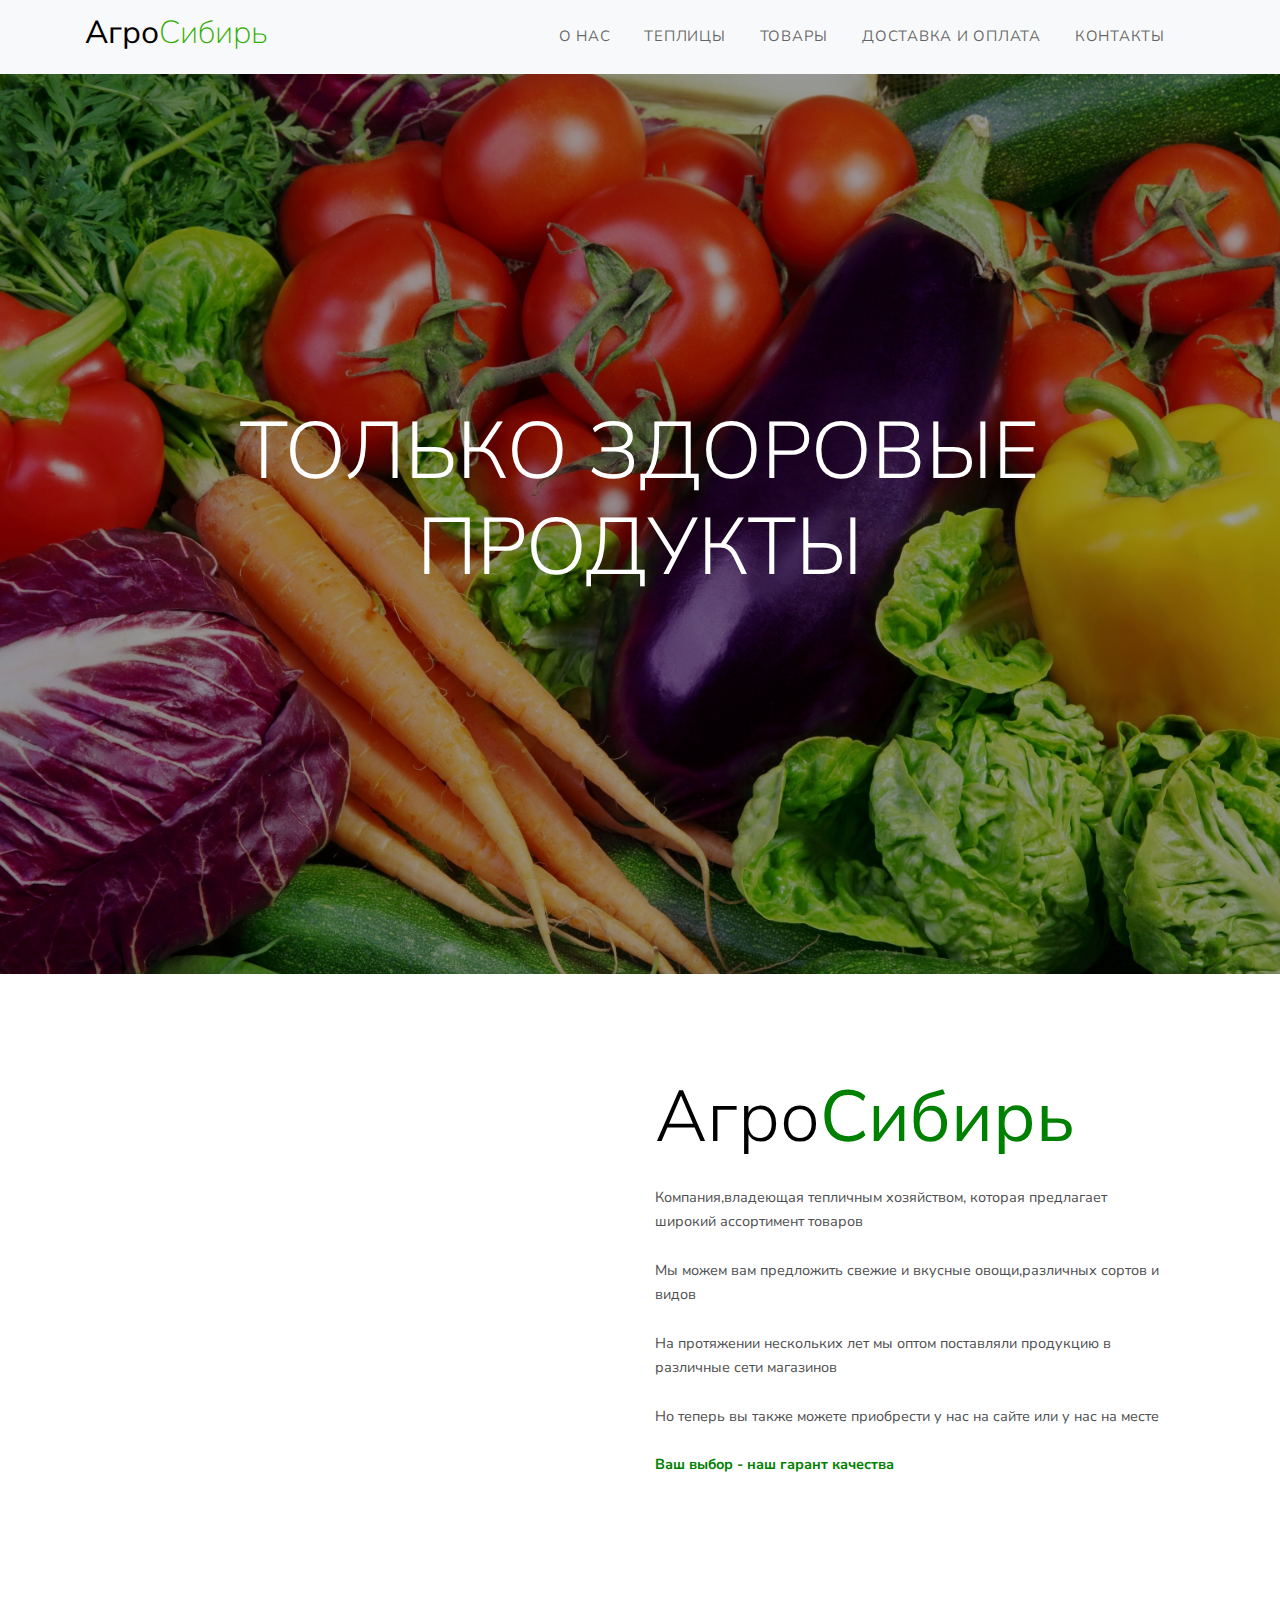
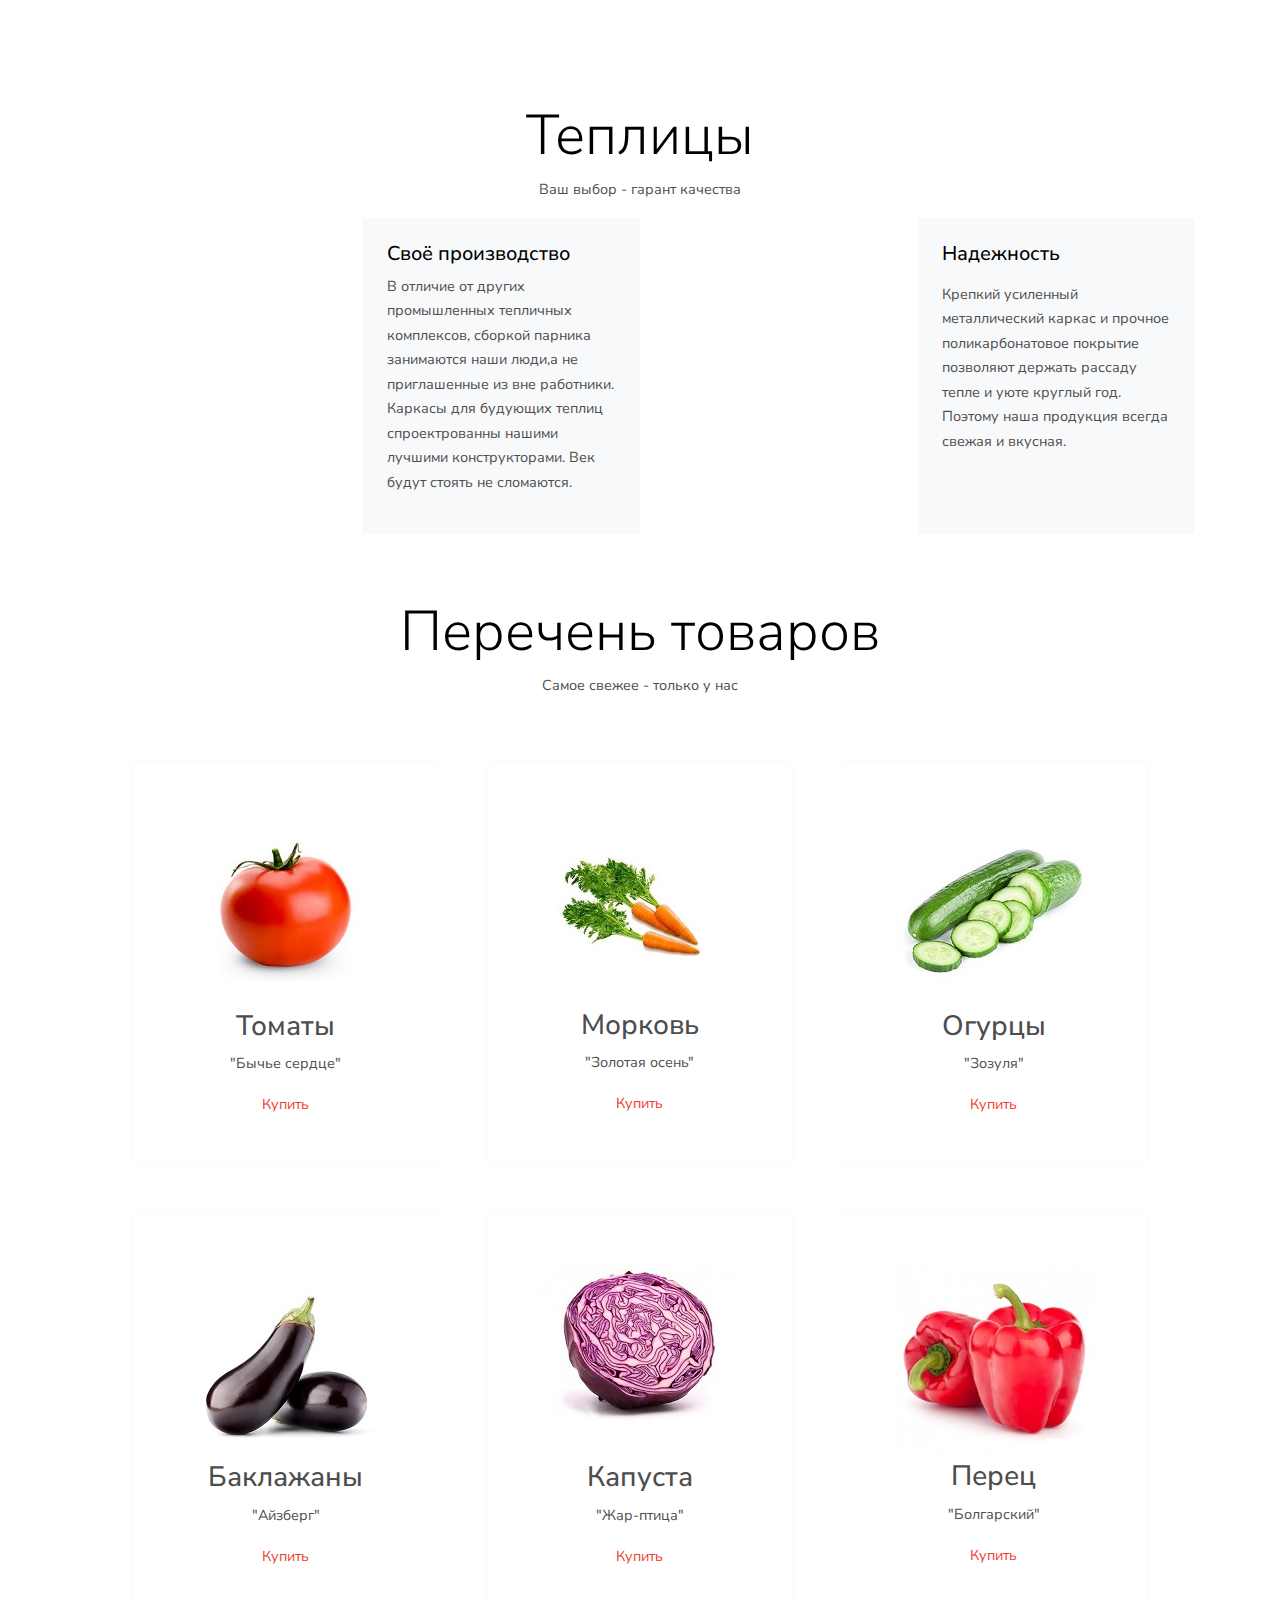
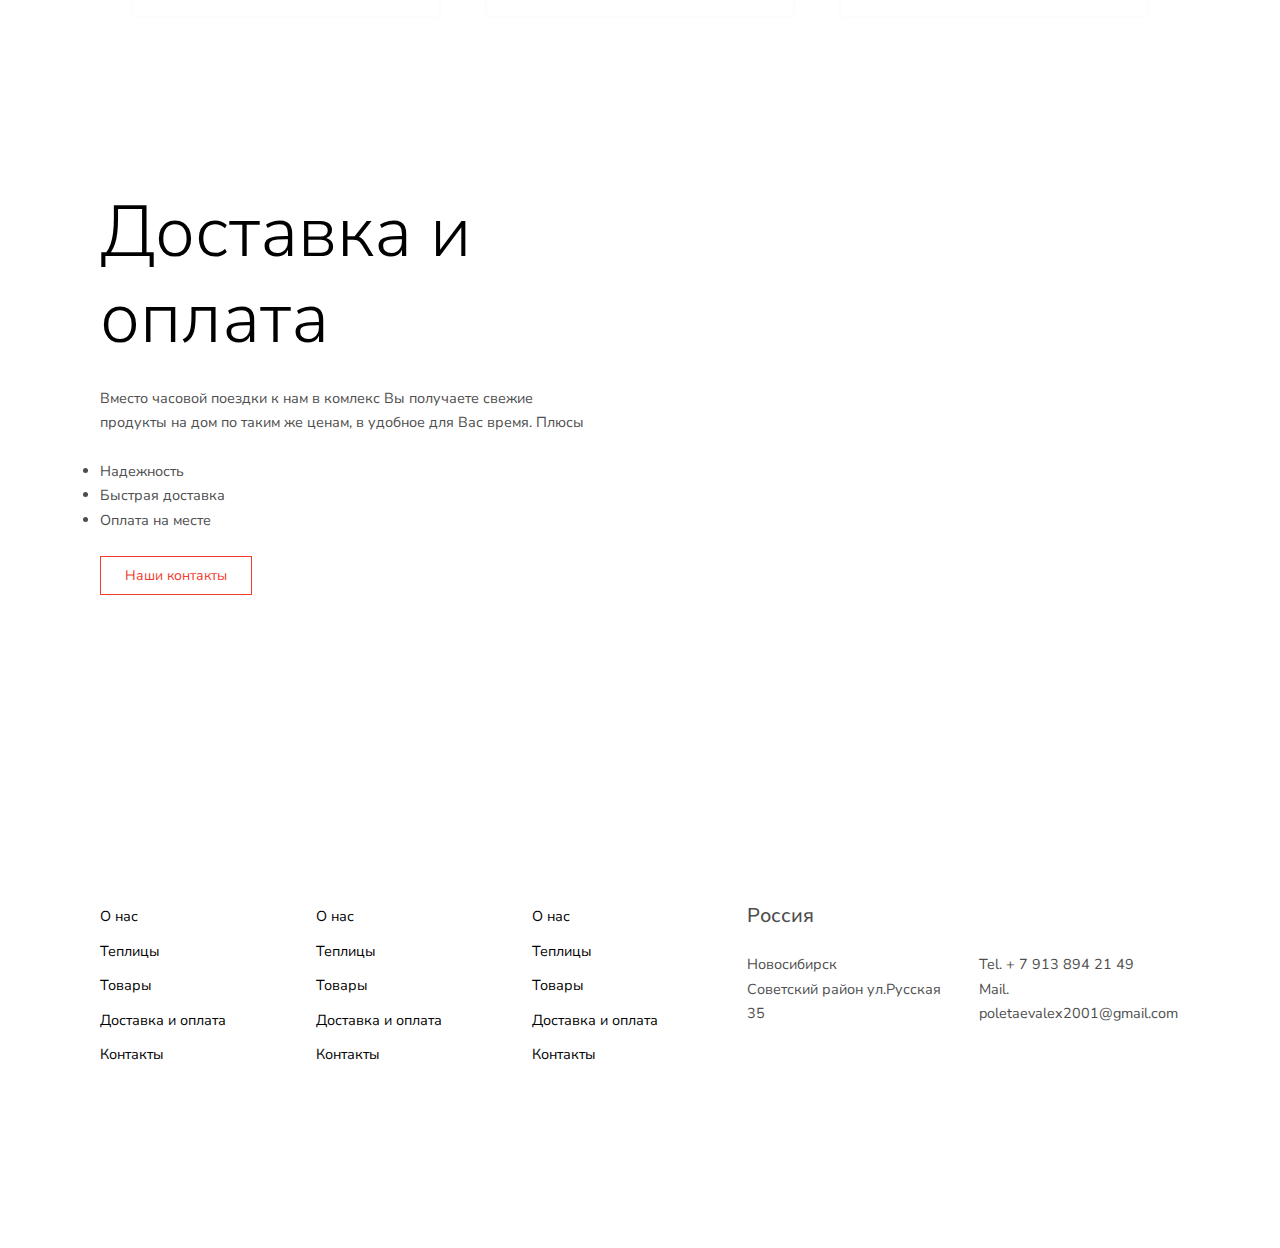
<file: index.html>
<!DOCTYPE html>
<html>
  <head>
    <title>АгроСибирь</title>
    <meta charset="utf-8">
    <meta name="viewport" content="width=device-width, initial-scale=1, shrink-to-fit=no">
    <link rel="stylesheet" href="https://fonts.googleapis.com/css?family=Nunito+Sans:200,300,400,700,900|Roboto+Mono:300,400,500"> 
    <link rel="stylesheet" href="css/bootstrap.min.css">
    <link rel="stylesheet" href="css/aos.css">
    <link rel="stylesheet" href="css/style.css">
    
  </head>
  <body>
<!-- Navbar or menu  -->
  <div class="site-navbar bg-light">
    <div class="container py-1">
      <div class="row align-items-center">
        <div class="col-2">
          <h2 class="site-logo"><a href="index.html"><strong>Агро</strong>Сибирь</a></h2>
        </div>
        <div class="col-10">
          <nav class="site-navigation text-right" role="navigation">
            <div class="container">
              
              <ul class="site-menu d-none d-lg-block">
                <li><a href="#about">О нас</a></li>          
                <li><a href="#greenhouse">Теплицы</a></li>
                <li><a href="#productlist">Товары</a></li>
                <li><a href="#delivery">Доставка и оплата</a></li>
                <li><a href="contact.html">Контакты</a></li>
              </ul>
            </div>
          </nav>
        </div>
      </div>
    </div>
  </div>
<!-- Banner -->
<div class="site-blocks-cover overlay" style="background-image: url(images/vegetables.jpg);" data-aos="fade" data-stellar-background-ratio="0.8">
  <div class="container">
    <div class="row align-items-center justify-content-center text-center">
      <div class="col-md-10">
        <h1 class="mb-5">Только здоровые продукты</h1>
        
      </div>
    </div>
  </div>
</div> 
<!-- Compaty information-->
<div class="site-section">
  <a name="about"></a>
  <div class="container">
    <div class="row">
      <div class="col-md-6 bg-image bg-sm-height mb-5 mb-md-0 order-md-1" style="background-image: url('images/caption.jpg');" data-aos="fade-up"></div>
      <div class="col-md-6 pr-md-5 order-md-2">
        <h2 class="display-3 line-height-xs text-black mb-4">Агро<strong>Сибирь</strong></h2>
        <p class="mb-4">Компания,владеющая тепличным хозяйством, которая предлагает широкий ассортимент товаров</p>
        <p class="mb-4">Мы можем вам предложить свежие и вкусные овощи,различных сортов и видов</p>
        <p class="mb-4">На протяжении нескольких лет мы оптом поставляли продукцию в различные сети магазинов</p>
        <p class="mb-4">Но теперь вы также можете приобрести у нас на сайте или у нас на месте</p>
        <p class="mb-4"><strong>Ваш выбор - наш гарант качества</strong>  </p>
       </div>
    </div>
  </div>
</div>

<!-- Greenhouse Information -->
<div class="site-section">
<a name="greenhouse"></a>
<div class="container">
  <div class="row  justify-content-center">
    <div class="col-12 text-center">
      <h2 class="font-weight-light text-black display-4">Теплицы</h2>
    </div>
    <div class="col-md-7 text-center">
      <p>Ваш выбор - гарант качества</p>
    </div>
  </div>
  <div class="row no-gutters align-items-stretch h-100">
    <div class="col-lg-6">
      <div class="row no-gutters align-items-stretch h-100 half-sm">
        <div class="col-md-6 bg-image bg-sm-height" style="background-image: url('images/karks.jpg');" data-aos="fade" data-aos-delay="10"></div>
        <div class="col-md-6 bg-light text">
          <div class="p-4">
            <h2 class="h5 text-black line-height-sm">Своё производство</h2>
            <p>В отличие от других промышленных тепличных комплексов, сборкой парника занимаются наши люди,а не приглашенные из вне работники. Каркасы для будующих теплиц спроектрованны нашими лучшими конструкторами. Век будут стоять не сломаются.</p>
          </div>
        </div>
      </div>
    </div>
    <div class="col-lg-6">
      <div class="row no-gutters align-items-stretch h-100 half-sm">
        <div class="col-md-6 bg-image order-md-2 order-lg-1 bg-sm-height" style="background-image: url('images/protect.jpg');" data-aos="fade" data-aos-delay="200"></div>
        <div class="col-md-6 bg-light text order-md-1 order-lg-2">
          <div class="p-4">
            <h2 class="h5 mb-3 text-black line-height-sm">Надежность</h2>
            <p>Крепкий усиленный металлический каркас и прочное поликарбонатовое покрытие позволяют держать рассаду  тепле и уюте круглый год. Поэтому наша продукция всегда свежая и вкусная.</p>
          </div>
        </div>
      </div>
    </div>
</div>
<!-- Product list-->
<section class="wrapper" >
  <a name="productlist"></a>
  <div class="inner" >
    <header class="special">
      <h2 class="font-weight-light text-black display-4">Перечень товаров</h2>
      <p>Самое свежее - только у нас</p>
    </header>
    <div class="highlights">
      <section>
        <div class="content">
          <header>
            <img src="./images/tomato.jpg" alt="tomato"> 
            <h3>Томаты</h3>
          </header>
          <p>"Бычье сердце"</p>
          <a href="purchase.html#buy">Купить</a>
        </div>
      </section>
      <section>
        <div class="content">
          <header>              
            <img src="images/carrot.jpg" alt="carrot">
            <h3>Морковь</h3>
          </header>
          <p>"Золотая осень"</p>
          <a href="purchase.html#buy">Купить</a>
        </div>
      </section>
      <section>
        <div class="content">
          <header>
            <img src="images/cucumber.jpg">
            <h3>Огурцы</h3>
          </header>
          <p>"Зозуля"</p>
          <a href="purchase.html#buy">Купить</a>
        </div>
      </section>
      <section>
        <div class="content">
          <header>
            <img src="images/eggplant.jpg">
            <h3>Баклажаны</h3>
          </header>
          <p>"Айзберг"</p>
          <a href="purchase.html#buy">Купить</a>
        </div>
      </section>
      <section>
        <div class="content">
          <header>
            <img src="images/cabbage.jpg">
            <h3>Капуста</h3>
          </header>
          <p>"Жар-птица"</p>
          <a href="purchase.html#buy">Купить</a>
        </div>
      </section>
      <section>
        <div class="content">
          <header>
            <img src="images/pepper.jpg">
            <h3>Перец</h3>
          </header>
          <p>"Болгарский"</p>
          <a href="purchase.html#buy">Купить</a>
        </div>
      </section>
    </div>
  </div>
</section>

<!--Delivery information-->     
<div class="site-section">
  <a name="delivery"></a>
  <div class="container">
    <div class="row">
      <div class="col-md-6 bg-image bg-sm-height mb-5 mb-md-0 order-md-2" style="background-image: url('images/delivery.jpg');" data-aos="fade-up"></div>
      <div class="col-md-6 pr-md-5 order-md-1">
        <h2 class="display-3 line-height-xs text-black mb-4">Доставка и оплата</h2>
        <p class="mb-4">Вместо часовой поездки к нам в комлекс Вы получаете свежие продукты на дом по таким же ценам, в удобное для Вас время. Плюсы</p>
          <li>Надежность</li>
          <li>Быстрая доставка</li>
          <li>Оплата на месте</li>
        </ul>
        <br>
        <p><a href="contact.html#contact" class="btn btn-outline-primary btn-sm rounded-0 p-2 px-4">Наши контакты</a></p>
      </div>
    </div>
  </div>
</div>
<!-- Enticing phrase -->
<div class="promo py-5 bg-primary" data-aos="fade">
  <div class="container text-center">
    <h2 class="d-block mb-0 font-weight-light text-white"><a href="#" class="text-white d-block">Вы выбираете нас - мы выбираем вас</a></h2>
  </div>
</div>

<!--Footer-->
<footer class="site-footer">
  <div class="container">
    <div class="row">
      <div class="col-lg-7">
        <div class="row">
          <div class="col-6 col-md-4 col-lg-4 mb-5 mb-lg-0">
          
            <ul class="list-unstyled">
              <li><a href="#about">О нас</a></li>
              <li><a href="#greenhouse">Теплицы</a></li>
              <li><a href="#productlist">Товары</a></li>
              <li><a href="#delivery">Доставка и оплата</a></li>
              <li><a href="contact.html">Контакты</a></li>
            </ul>
          </div>
          <div class="col-6 col-md-4 col-lg-4 mb-5 mb-lg-0">
            
            <ul class="list-unstyled">
              <li><a href="#about">О нас</a></li>
              <li><a href="#greenhouse">Теплицы</a></li>
              <li><a href="#productlist">Товары</a></li>
              <li><a href="#delivery">Доставка и оплата</a></li>
              <li><a href="contact.html">Контакты</a></li>
            </ul>
          </div>
          <div class="col-6 col-md-4 col-lg-4 mb-5 mb-lg-0">

            <ul class="list-unstyled">
              <li><a href="#about">О нас</a></li>
              <li><a href="#greenhouse">Теплицы</a></li>
              <li><a href="#productlist">Товары</a></li>
              <li><a href="#delivery">Доставка и оплата</a></li>
              <li><a href="contact.html">Контакты</a></li>
            </ul>
          </div>
        </div>
      </div>
      <div class="col-lg-5">
        <div class="row mb-5">
          <div class="col-md-12"><h3 class="footer-heading mb-4">Россия</h3></div>
          <div class="col-md-6">
            <p> Новосибирск <br> Советский район ул.Русская 35</p>    
          </div>
          <div class="col-md-6">
            Tel. + 7 913 894 21 49 <br>
            Mail. poletaevalex2001@gmail.com
          </div>
        </div>

        
        
      </div>
    </div>
    
  </div>
</footer>
 
<script src="js/aos.js"></script>
<script src="js/main.js"></script>

  </body>
</html>
</file>
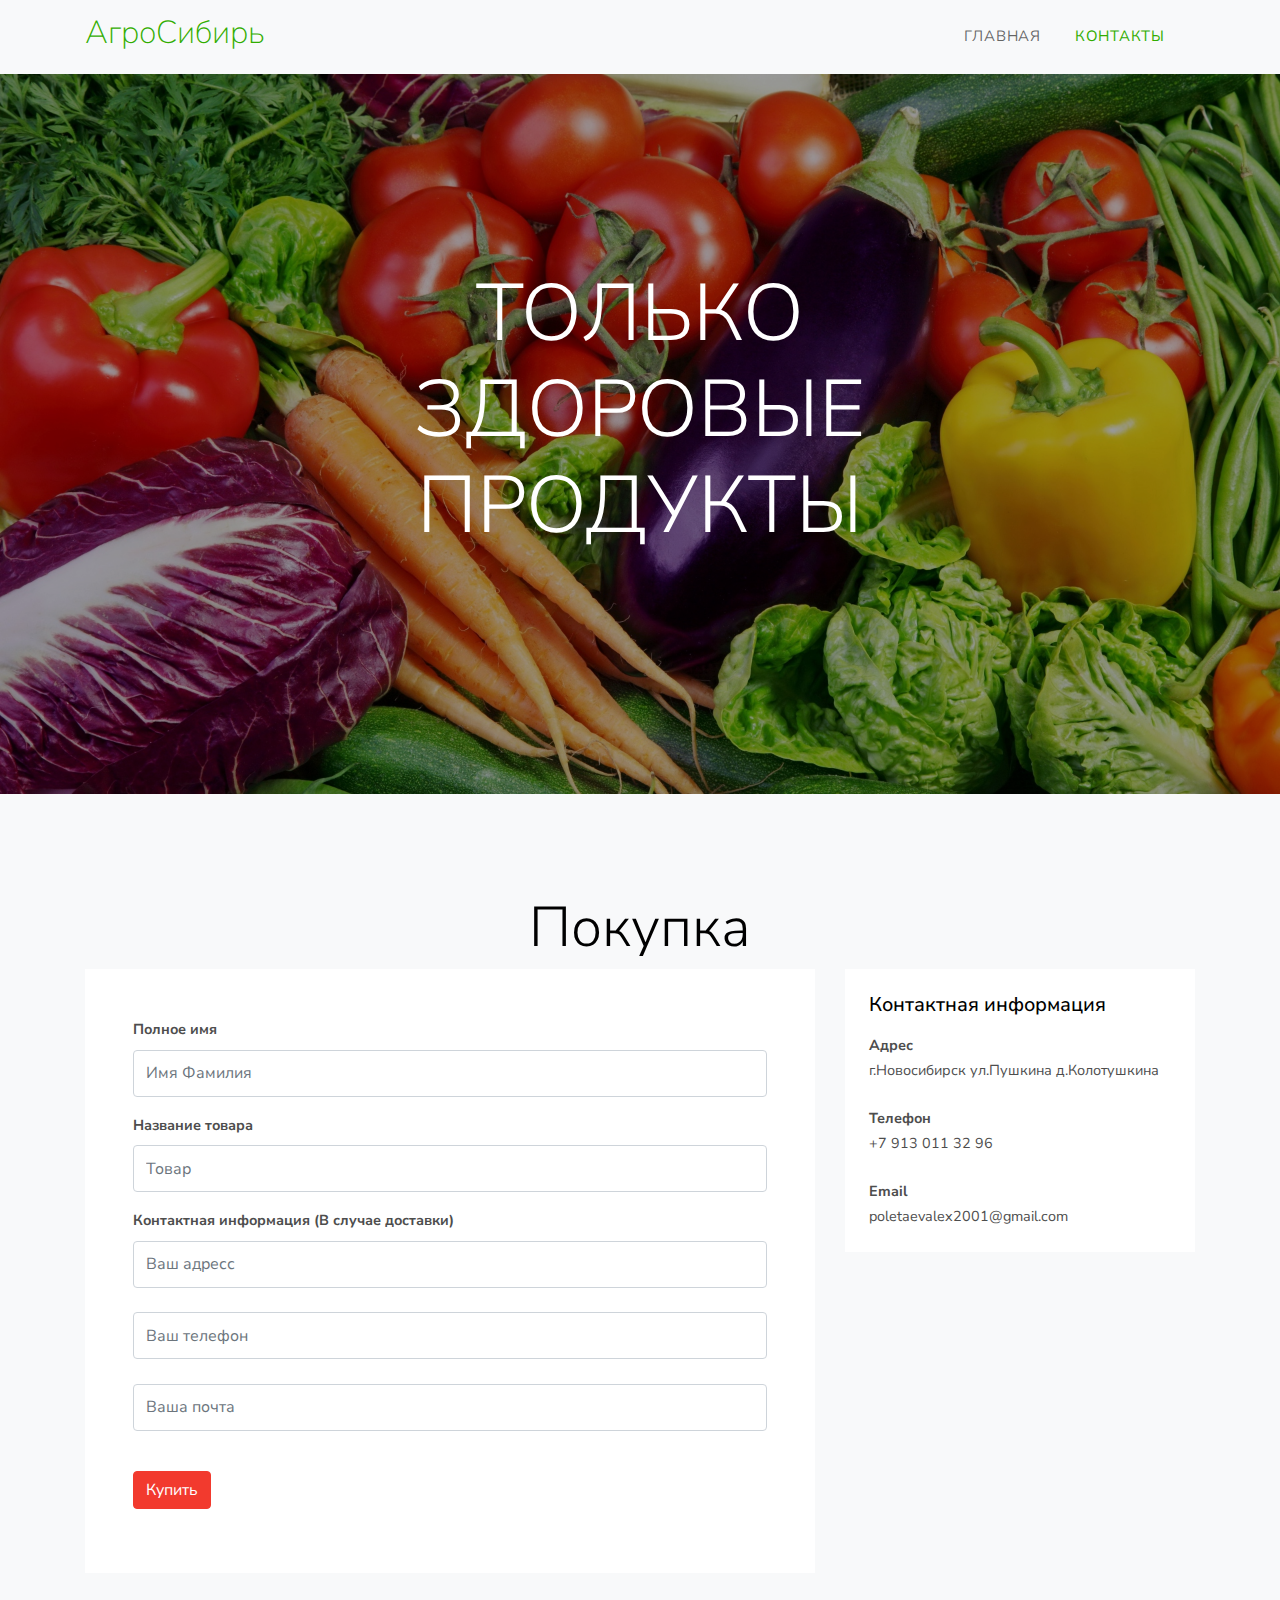
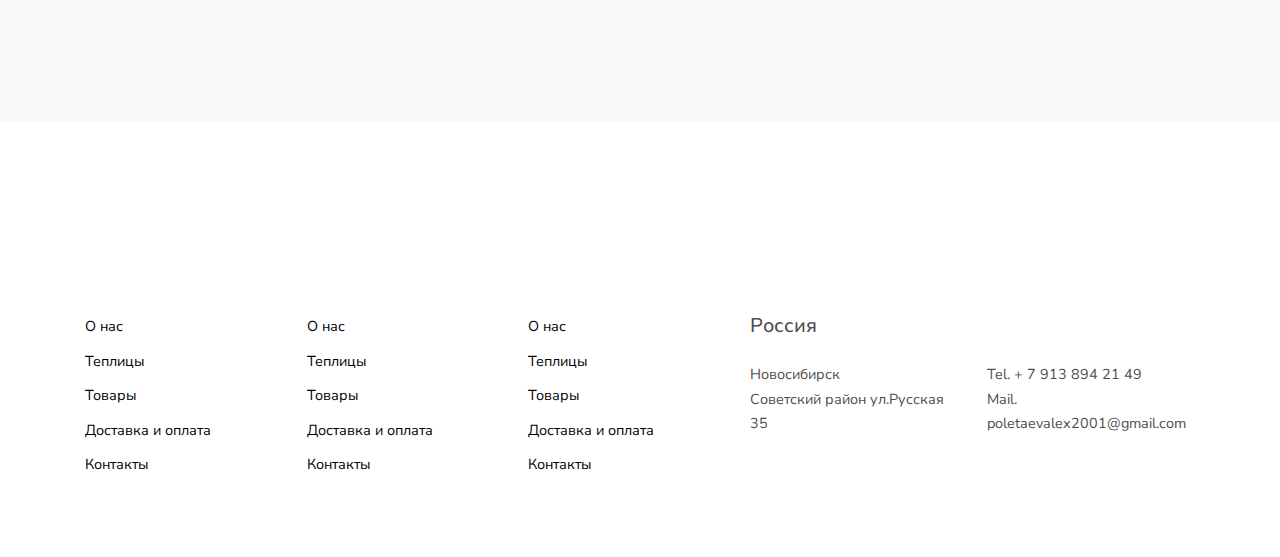
<file: purchase.html>
<!DOCTYPE html>
<html >
  <head>
    <title>АгроСибирь - Покупка</title>
    <meta charset="utf-8">
    <meta name="viewport" content="width=device-width, initial-scale=1, shrink-to-fit=no">
    <link rel="stylesheet" href="https://fonts.googleapis.com/css?family=Nunito+Sans:200,300,400,700,900|Roboto+Mono:300,400,500"> 
    <link rel="stylesheet" href="css/bootstrap.min.css">
    <link rel="stylesheet" href="css/aos.css">
    <link rel="stylesheet" href="css/style.css">
    
  </head>
  <body>    
<!-- Navbar or menu -->
<div class="site-navbar bg-light">
<div class="container py-1">
  <div class="row align-items-center">
    <div class="col-2">
      <h2 class="site-logo"><a href="index.html">АгроСибирь</a></h2>
    </div>
    <div class="col-10">
      <nav class="site-navigation text-right" role="navigation">
        <div class="container">
          <ul class="site-menu js-clone-nav d-none d-lg-block">
            <li><a href="index.html">Главная</a></li>
            <li class="active"><a href="contact.html">Контакты</a></li>
          </ul>
        </div>
      </nav>
    </div>
  </div>
</div>
</div>
</div>
<!-- Banner -->
<div class="site-blocks-cover inner-page overlay" style="background-image: url(images/vegetables.jpg);" data-aos="fade" data-stellar-background-ratio="0.5">
<div class="container">
<div class="row align-items-center justify-content-center">
  <div class="col-md-7 text-center">
    <h1 class="mb-5">Только здоровые продукты</h1>
  </div>
</div>
</div>
</div>  
<!-- Fields for purchase product-->
<div class="site-section bg-light">
<div class="container">
<div class="row">
    <div class="col-12 text-center">
        <h2 class="font-weight-light text-black display-4">Покупка </h2>
      </div>
<div class="col-md-12 col-lg-8 mb-5">
  <a name="buy"></a>
    <form action="#" class="p-5 bg-white">
      <div class="row form-group">
        <div class="col-md-12 mb-3 mb-md-0">
          <label class="font-weight-bold" for="fullname">Полное имя</label>
          <input type="text" id="fullname" class="form-control" placeholder="Имя Фамилия">
        </div>
      </div>
      <div class="row form-group">
        <div class="col-md-12">
          <label class="font-weight-bold" for="email">Название товара</label>
          <input type="email" id="email" class="form-control" placeholder="Товар">
        </div>
      </div>

      <div class="row form-group">
        <div class="col-md-12">
          <label class="font-weight-bold" for="message">Контактная информация (В случае доставки)</label> 
          <input type="email" id="email" class="form-control" placeholder="Ваш адресс"><br>
          <input type="email" id="email" class="form-control" placeholder="Ваш телефон"><br>
          <input type="email" id="email" class="form-control" placeholder="Ваша почта"><br>
        </div>
      </div>

      <div class="row form-group">
        <div class="col-md-12">
          <input type="submit" value="Купить" class="btn btn-primary">
        </div>
      </div>
    </form>
  </div>
  <div class="col-lg-4">
    <div class="p-4 mb-3 bg-white">
      <h3 class="h5 text-black mb-3">Контактная информация</h3>
      <p class="mb-0 font-weight-bold">Адрес</p>
      <p class="mb-4">г.Новосибирск ул.Пушкина д.Колотушкина</p>

      <p class="mb-0 font-weight-bold">Телефон</p>
      <p class="mb-4">+7 913 011 32 96</p>

      <p class="mb-0 font-weight-bold">Email</p>
      <p class="mb-0">poletaevalex2001@gmail.com</p>

    </div>

  </div>

</div>
</div>
</div>

<!-- Enticing phrase -->
<div class="promo py-5 bg-primary" data-aos="fade">
<div class="container text-center">
<h2 class="d-block mb-0 font-weight-light text-white"><a href="index.html#productlist" class="text-white d-block">Покупайте у нас с удовольствием</a></h2>
</div>
</div>
<!-- Footer-->
<footer class="site-footer">
<div class="container">
<div class="row">
  <div class="col-lg-7">
    <div class="row">
      <div class="col-6 col-md-4 col-lg-4 mb-5 mb-lg-0">
      
        <ul class="list-unstyled">
            <li><a href="index.html#about">О нас</a></li>
            <li><a href="index.html#greenhouse">Теплицы</a></li>
            <li><a href="index.html#productlist">Товары</a></li>
            <li><a href="index.html#delivery">Доставка и оплата</a></li>
            <li><a href="#">Контакты</a></li>
        </ul>
      </div>
      <div class="col-6 col-md-4 col-lg-4 mb-5 mb-lg-0">
        
        <ul class="list-unstyled">
            <li><a href="index.html#about">О нас</a></li>
            <li><a href="index.html#greenhouse">Теплицы</a></li>
            <li><a href="index.html#productlist">Товары</a></li>
            <li><a href="index.html#delivery">Доставка и оплата</a></li>
            <li><a href="#">Контакты</a></li>
        </ul>
      </div>
      <div class="col-6 col-md-4 col-lg-4 mb-5 mb-lg-0">

        <ul class="list-unstyled">
            <li><a href="index.html#about">О нас</a></li>
            <li><a href="index.html#greenhouse">Теплицы</a></li>
            <li><a href="index.html#productlist">Товары</a></li>
            <li><a href="index.html#delivery">Доставка и оплата</a></li>
            <li><a href="#">Контакты</a></li>
        </ul>
      </div>
    </div>
  </div>
  <div class="col-lg-5">
    <div class="row mb-5">
      <div class="col-md-12"><h3 class="footer-heading mb-4">Россия</h3></div>
      <div class="col-md-6">
        <p> Новосибирск <br> Советский район ул.Русская 35</p>    
      </div>
      <div class="col-md-6">
        Tel. + 7 913 894 21 49 <br>
        Mail. poletaevalex2001@gmail.com
      </div>
    </div>

    
  </div>
</div>
</div>
</footer>


<script src="js/aos.js"></script>
<script src="js/main.js"></script>
    
  </body>
</html>
</file>
<file: css/style.css>
/* Base */
body {
  line-height: 1.7;
  color: #4d4d4d;
  font-weight: 400;
  font-size: 0.9rem;
  font-family: "Roboto Mono", SFMono-Regular, Menlo, Monaco, Consolas, "Liberation Mono", "Courier New", monospace;
  font-family: "Nunito Sans", -apple-system, BlinkMacSystemFont, "Segoe UI", Roboto, "Helvetica Neue", Arial, sans-serif, "Apple Color Emoji", "Segoe UI Emoji", "Segoe UI Symbol", "Noto Color Emoji"; }

::-moz-selection {
  background: #000;
  color: #fff; }

::selection {
  background: #000;
  color: #fff; }

a {
  -webkit-transition: .3s all ease;
  -o-transition: .3s all ease;
  transition: .3s all ease; }
  a:hover {
    text-decoration: none; }

.text-black {
  color: #000 !important; }

.bg-black {
  background: #000 !important; }

/* Fields for sending angry or joyful messages*/
.form-control {
  height: 47px; }
  .form-control:active, .form-control:focus {
    border-color: #f23a2e; }
  .form-control:hover, .form-control:active, .form-control:focus {
    -webkit-box-shadow: none !important;
    box-shadow: none !important; }

  /* Section */
.site-section {
  padding: 3em 0; }
  @media (min-width: 768px) {
    .site-section {
      padding: 7em 0; } }
  .site-section.site-section-sm {
    padding: 4em 0; }
.site-section strong{
  color:green;
}
.site-section-heading {
  font-size: 30px;
  color: #25262a;
  position: relative; }
  .site-section-heading:before {
    content: "";
    left: 0%;
    top: 0;
    position: absolute;
    width: 40px;
    height: 2px;
    background: #f23a2e; }
  .site-section-heading.text-center:before {
    content: "";
    left: 50%;
    top: 0;
    -webkit-transform: translateX(-50%);
    -ms-transform: translateX(-50%);
    transform: translateX(-50%);
    position: absolute;
    width: 40px;
    height: 2px;
    background: #f23a2e; }

/* Footer */
.site-footer {
  padding: 4em 0; }
  .site-footer .footer-heading {
    font-size: 20px; }
  .site-footer a {
    color: #000; }
  .site-footer ul li {
    margin-bottom: 10px; }

 /* Background image*/   
.bg-text-line {
  display: inline;
  background: #000;
  -webkit-box-shadow: 20px 0 0 #000, -20px 0 0 #000;
  box-shadow: 20px 0 0 #000, -20px 0 0 #000; }

.bg-image {
  background-size: cover;
  background-repeat: no-rpeeat;
  overflow: hidden;
  background-position: center center; }
  .bg-image.center {
    background-position: top center; }
  .bg-image.fixed {
    background-position: fixed !important; }
 /* Background image for different resolution*/ 
@media (max-width: 767.98px) {
  .display-3, .display-2, .display-4 {
    font-size: 2rem !important; } }

@media (max-width: 991.98px) {
  .bg-md-height {
    height: 300px; } }

@media (max-width: 767.98px) {
  .bg-sm-height {
    height: 300px; } }


/* Navbar */
 .site-navbar {
  border-bottom: 1px solid rgba(0, 0, 0, 0.1); }

.site-navbar {
  margin-bottom: 0px;
  width: 100%;
  border-bottom: none; }
  .site-navbar .site-logo {
    font-weight: 200; }
    .site-navbar .site-logo a {
      font-weight: 200;
      color: rgb(49, 173, 0); }
      .site-navbar .site-logo strong{
        color: #000;
      }
  .site-navbar .site-navigation .site-menu {
    margin-bottom: 0; }
    .site-navbar .site-navigation .site-menu .active > a {
      color:rgb(49, 173, 0);; }
    .site-navbar .site-navigation .site-menu a {
      text-decoration: none !important;
      font-size: 15px;
      display: inline-block; }
    .site-navbar .site-navigation .site-menu > li {
      display: inline-block;
      padding: 10px 5px; }
      .site-navbar .site-navigation .site-menu > li > a {
        padding: 10px 10px;
        text-transform: uppercase;
        letter-spacing: .05em;
        color: rgba(0, 0, 0, 0.6);
        font-size: 15px;
        text-decoration: none !important; }
        .site-navbar .site-navigation .site-menu > li > a:hover {
          color: green; }


/* Banner */
.site-blocks-cover {
background-size: cover;
background-repeat: no-repeat;
background-position: top; }
.site-blocks-cover.overlay {
  position: relative; }
  .site-blocks-cover.overlay:before {
    position: absolute;
    content: "";
    left: 0;
    bottom: 0;
    right: 0;
    top: 0;
    background: rgba(0, 0, 0, 0.4); }
.site-blocks-cover, .site-blocks-cover .row {
  min-height: 600px;
  height: calc(100vh); }
.site-blocks-cover.inner-page, .site-blocks-cover.inner-page .row {
  min-height: 600px;
  height: calc(80vh); }

.site-blocks-cover h1 {
  font-weight: 900;
  color: #fff;
  text-transform: uppercase;
  font-size: 3rem; }

  @media (min-width: 768px) {
    .site-blocks-cover h1 {
      font-size: 5rem;
      font-weight: 300;
      line-height: 1.2; } }
.site-blocks-cover p {
  color: #fff;
  font-size: 1.5rem;
  line-height: 1.5; }

  /* Section for Product list*/
.wrapper {
  padding: 8rem 0 6rem 0 ;
  position: relative;
  z-index: 1; }
  @media screen and (max-width: 1280px) {
    .wrapper {
      padding: 4rem 0 2rem 0 ; } }
  @media screen and (max-width: 736px) {
    .wrapper {
      padding: 3rem 0 1rem 0 ; } }
  @media screen and (max-width: 480px) {
    .wrapper {
      padding: 2rem 0 0.1rem 0 ; } }

  .inner {
  margin: 0 auto;
  width: 75rem;
  max-width: calc(100% - 6rem); }
  @media screen and (max-width: 480px) {
    .inner {
      max-width: calc(100% - 3rem); } }

header.special {
text-align: center;
margin-bottom: 4rem; }
header.special p {
max-width: 75%;
margin-left: auto;
margin-right: auto; }

/* Product list*/

.highlights {
  width: 100%;
  margin: 2.5rem 0;
  display: -moz-flex;
  display: -webkit-flex;
  display: -ms-flex;
  display: flex;
  -moz-flex-wrap: wrap;
  -webkit-flex-wrap: wrap;
  -ms-flex-wrap: wrap;
  flex-wrap: wrap;
  -moz-align-items: -moz-stretch;
  -webkit-align-items: -webkit-stretch;
  -ms-align-items: -ms-stretch;
  align-items: stretch; }
  .highlights > * {
    -moz-flex-shrink: 1;
    -webkit-flex-shrink: 1;
    -ms-flex-shrink: 1;
    flex-shrink: 1;
    -moz-flex-grow: 0;
    -webkit-flex-grow: 0;
    -ms-flex-grow: 0;
    flex-grow: 0; }
  .highlights > * {
    width: 33.3333333333%; }
  .highlights > * {
    padding: 1.5rem;
    width: calc(33.3333333333% + 1rem); }
  .highlights > :nth-child(-n + 3) {
    padding-top: 0; }
  .highlights > :nth-last-child(-n + 3) {
    padding-bottom: 0; }
  .highlights > :nth-child(3n + 1) {
    padding-left: 0; }
  .highlights > :nth-child(3n) {
    padding-right: 0; }
  .highlights > :nth-child(3n + 1),
  .highlights > :nth-child(3n) {
    width: calc(33.3333333333% + -0.5rem); }
  .highlights .content {
    border-radius: 4px;
    height: 100%;
    padding: 3rem;
    text-align: center; }
    .highlights .content .icon {
      font-size: 5rem; }
  .highlights > div > :last-child {
    margin-bottom: 0; }
  /* Product list for different resolution*/
    @media screen and (max-width: 980px) {
    .highlights > * {
      width: 50%; }
    .highlights > * {
      padding: 1rem;
      width: calc(33.3333333333% + 0.6666666667rem); }
    .highlights > :nth-child(-n + 3) {
      padding-top: 1rem; }
    .highlights > :nth-last-child(-n + 3) {
      padding-bottom: 1rem; }
    .highlights > :nth-child(3n + 1) {
      padding-left: 1rem; }
    .highlights > :nth-child(3n) {
      padding-right: 1rem; }
    .highlights > :nth-child(3n + 1),
    .highlights > :nth-child(3n) {
      padding: 1rem;
      width: calc(50% + 1rem); }
    .highlights > * {
      padding: 1rem;
      width: calc(50% + 1rem); }
    .highlights > :nth-child(-n + 2) {
      padding-top: 0; }
    .highlights > :nth-last-child(-n + 2) {
      padding-bottom: 0; }
    .highlights > :nth-child(2n + 1) {
      padding-left: 0; }
    .highlights > :nth-child(2n) {
      padding-right: 0; }
    .highlights > :nth-child(2n + 1),
    .highlights > :nth-child(2n) {
      width: calc(50% + 0rem); }
    .highlights .content {
      padding: 2rem; } }
  @media screen and (max-width: 736px) {
    .highlights > * {
      width: 100%; }
    .highlights > * {
      padding: 1rem;
      width: calc(33.3333333333% + 0.6666666667rem); }
    .highlights > :nth-child(-n + 3) {
      padding-top: 1rem; }
    .highlights > :nth-last-child(-n + 3) {
      padding-bottom: 1rem; }
    .highlights > :nth-child(3n + 1) {
      padding-left: 1rem; }
    .highlights > :nth-child(3n) {
      padding-right: 1rem; }
    .highlights > :nth-child(3n + 1),
    .highlights > :nth-child(3n) {
      padding: 1rem;
      width: calc(100% + 2rem); }
    .highlights > * {
      padding: 1rem;
      width: calc(50% + 1rem); }
    .highlights > :nth-child(-n + 2) {
      padding-top: 1rem; }
    .highlights > :nth-last-child(-n + 2) {
      padding-bottom: 1rem; }
    .highlights > :nth-child(2n + 1) {
      padding-left: 1rem; }
    .highlights > :nth-child(2n) {
      padding-right: 1rem; }
    .highlights > :nth-child(2n + 1),
    .highlights > :nth-child(2n) {
      padding: 1rem;
      width: calc(100% + 2rem); }
    .highlights > * {
      padding: 1rem;
      width: calc(100% + 2rem); }
    .highlights > :nth-child(-n + 1) {
      padding-top: 0; }
    .highlights > :nth-last-child(-n + 1) {
      padding-bottom: 0; }
    .highlights > :nth-child(1n + 1) {
      padding-left: 0; }
    .highlights > :nth-child(1n) {
      padding-right: 0; }
    .highlights > :nth-child(1n + 1),
    .highlights > :nth-child(1n) {
      width: calc(100% + 1rem); } }  
    .highlights .content {
    background: #ffffff;
    box-shadow: 0px 0px 4px 1px rgba(0, 0, 0, 0.025); }
</file>
